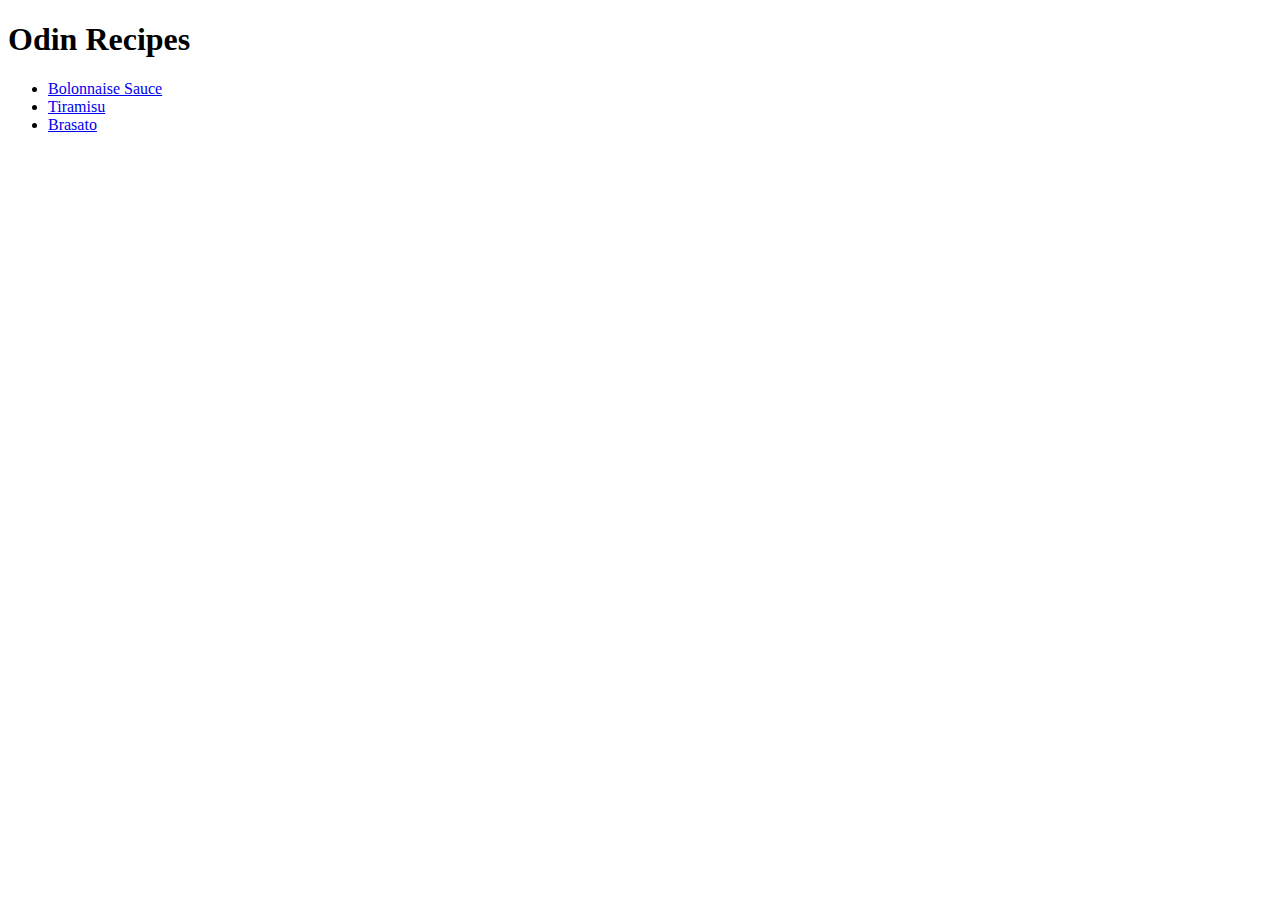
<file: index.html>
<!DOCTYPE html>
<html lang="en">
<head>
    <meta charset="UTF-8">
    <meta http-equiv="X-UA-Compatible" content="IE=edge">
    <meta name="viewport" content="width=device-width, initial-scale=1.0">
    <title>Odin Recipes</title>
</head>
<body>
    <h1>Odin Recipes</h1>
    <ul>
    <li><a href="./recipes/sauce.html">Bolonnaise Sauce</a></li>
    <li><a href="./recipes/tiramisu.html">Tiramisu</a></li>
    <li><a href="./recipes/brasato.html">Brasato</a></li>
    </ul>
</body>
</html>
</file>
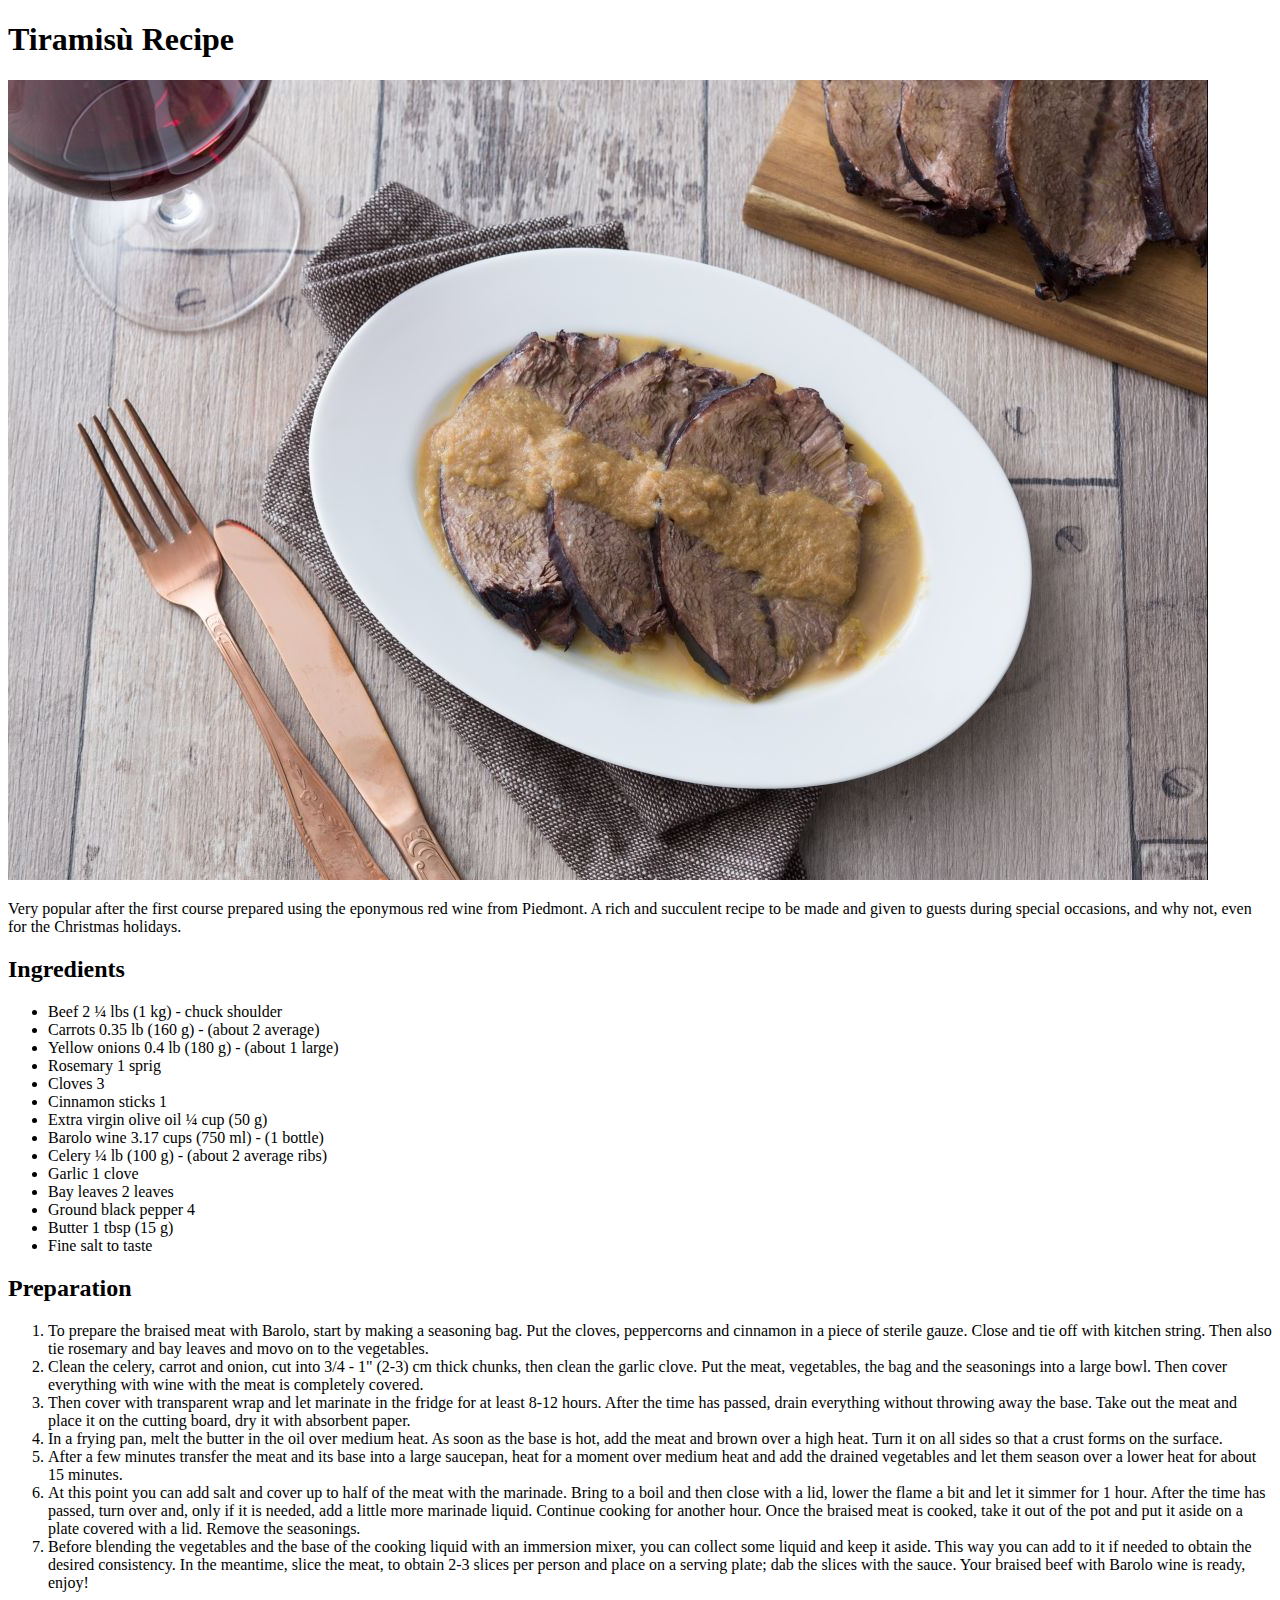
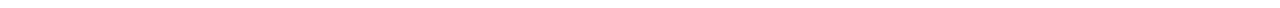
<file: recipes/brasato.html>
<!DOCTYPE html>
<html lang="en">
<head>
    <meta charset="UTF-8">
    <meta http-equiv="X-UA-Compatible" content="IE=edge">
    <meta name="viewport" content="width=device-width, initial-scale=1.0">
    <title>Brasato</title>
</head>
<body>
    <h1>Tiramisù Recipe</h1>
    <img src="../images/brasato.jpeg">
    <p>Very popular after the first course prepared using the eponymous red wine from Piedmont. A rich and succulent recipe to be made and given to guests during special occasions, and why not, even for the Christmas holidays. </p>
    <h2>Ingredients</h2>
    <ul>
        <li>Beef 2 ¼ lbs (1 kg) - chuck shoulder</li> 
        <li>Carrots 0.35 lb (160 g) - (about 2 average)</li>    
        <li>Yellow onions 0.4 lb (180 g) - (about 1 large)</li> 
        <li>Rosemary 1 sprig</li> 
        <li>Cloves 3</li>
        <li>Cinnamon sticks 1</li> 
        <li>Extra virgin olive oil ¼ cup (50 g)</li>
        <li>Barolo wine 3.17 cups (750 ml) - (1 bottle)</li>
        <li>Celery ¼ lb (100 g) - (about 2 average ribs)</li>
        <li>Garlic 1 clove</li>
        <li>Bay leaves 2 leaves</li>
        <li>Ground black pepper 4</li>
        <li>Butter 1 tbsp (15 g)</li>
        <li>Fine salt to taste</li>
    </ul>
    <h2>Preparation</h2>
    <ol>
        <li>To prepare the braised meat with Barolo, start by making a seasoning bag. Put the cloves, peppercorns and cinnamon in a piece of sterile gauze. Close and tie off with kitchen string. Then also tie rosemary and bay leaves and movo on to the vegetables.</li>
        <li>Clean the celery, carrot and onion, cut into 3/4 - 1" (2-3) cm thick chunks, then clean the garlic clove. Put the meat, vegetables, the bag and the seasonings into a large bowl. Then cover everything with wine with the meat is completely covered.</li>
        <li>Then cover with transparent wrap and let marinate in the fridge for at least 8-12 hours. After the time has passed, drain everything without throwing away the base. Take out the meat and place it on the cutting board, dry it with absorbent paper.</li>
        <li>In a frying pan, melt the butter in the oil over medium heat. As soon as the base is hot, add the meat and brown over a high heat. Turn it on all sides so that a crust forms on the surface.        </li>
        <li>After a few minutes transfer the meat and its base into a large saucepan, heat for a moment over medium heat and add the drained vegetables and let them season over a lower heat for about 15 minutes. </li>
        <li>At this point you can add salt and cover up to half of the meat with the marinade. Bring to a boil and then close with a lid, lower the flame a bit and let it simmer for 1 hour. After the time has passed, turn over and, only if it is needed, add a little more marinade liquid. Continue cooking for another hour. Once the braised meat is cooked, take it out of the pot and put it aside on a plate covered with a lid. Remove the seasonings. </li>
        <li>Before blending the vegetables and the base of the cooking liquid with an immersion mixer, you can collect some liquid and keep it aside. This way you can add to it if needed to obtain the desired consistency. In the meantime, slice the meat, to obtain 2-3 slices per person and place on a serving plate; dab the slices with the sauce. Your braised beef with Barolo wine is ready, enjoy!</li>
    </ol>
</body>
</html>
</file>
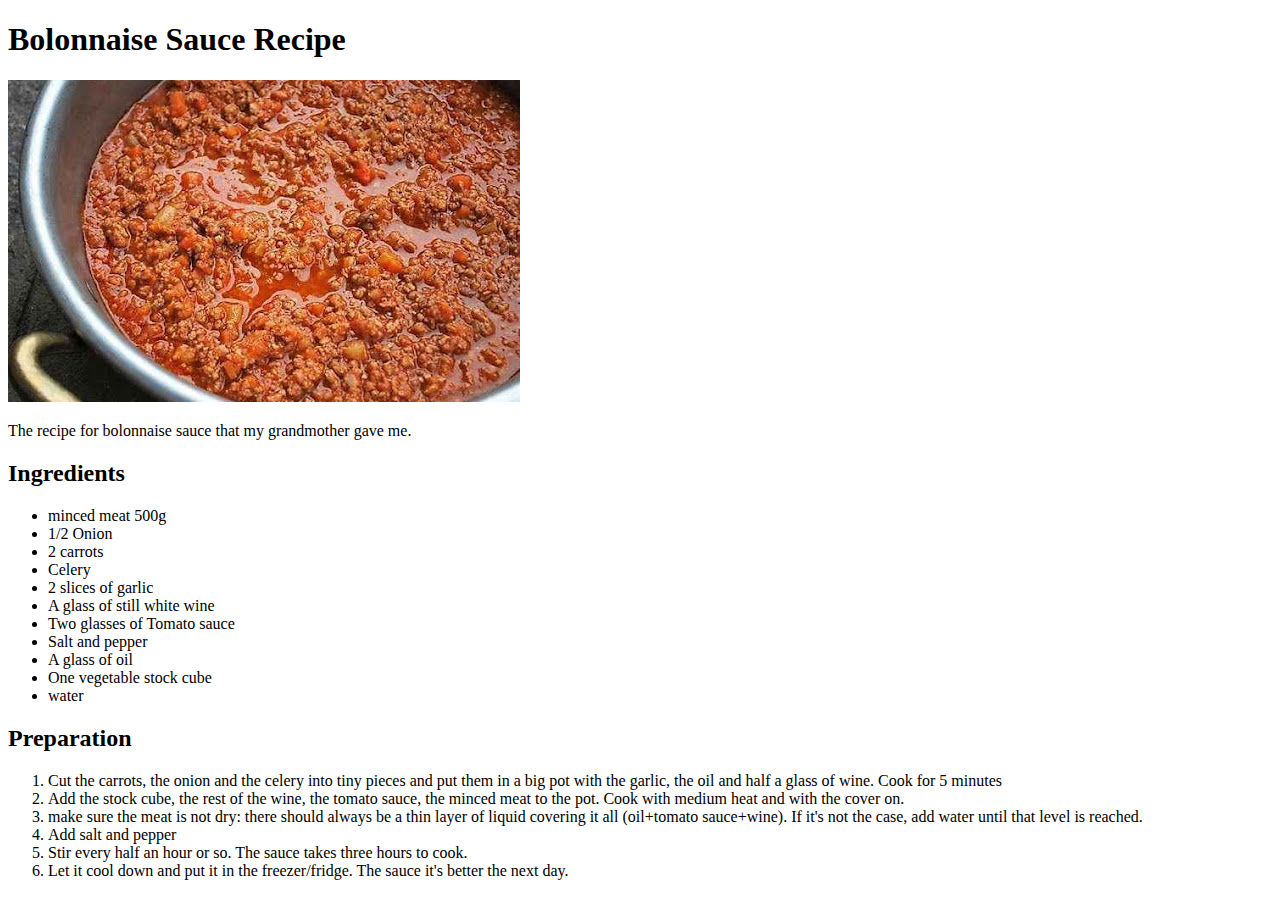
<file: recipes/sauce.html>
<!DOCTYPE html>
<html lang="en">
<head>
    <meta charset="UTF-8">
    <meta http-equiv="X-UA-Compatible" content="IE=edge">
    <meta name="viewport" content="width=device-width, initial-scale=1.0">
    <title>Bolonnaise Sauce Recipe</title>
</head>
<body>
    <h1>Bolonnaise Sauce Recipe</h1>
    <img src="../images/bolsauce.jpeg">
    <p>The recipe for bolonnaise sauce that my grandmother gave me. </p>
    <h2>Ingredients</h2>
    <ul>
        <li>minced meat 500g</li> 
        <li>1/2 Onion</li>    
        <li>2 carrots</li> 
        <li>Celery</li> 
        <li>2 slices of garlic</li>
        <li>A glass of still white wine</li> 
        <li>Two glasses of Tomato sauce</li> 
        <li>Salt and pepper</li>  
        <li>A glass of oil</li> 
        <li>One vegetable stock cube</li> 
        <li>water</li> 
    </ul>
    <h2>Preparation</h2>
    <ol>
        <li>Cut the carrots, the onion and the celery into tiny pieces and put them in a big pot with the garlic, the oil and half a glass of wine. Cook for 5 minutes</li>
        <li>Add the stock cube, the rest of the wine, the tomato sauce, the minced meat to the pot. Cook with medium heat and with the cover on. </li>
        <li>make sure the meat is not dry: there should always be a thin layer of liquid covering it all (oil+tomato sauce+wine). If it's not the case, add water until that level is reached.</li>
        <li>Add salt and pepper</li>
        <li>Stir every half an hour or so. The sauce takes three hours to cook.</li>
        <li>Let it cool down and put it in the freezer/fridge. The sauce it's better the next day. </li>
    </ol>
</body>
</html>
</file>
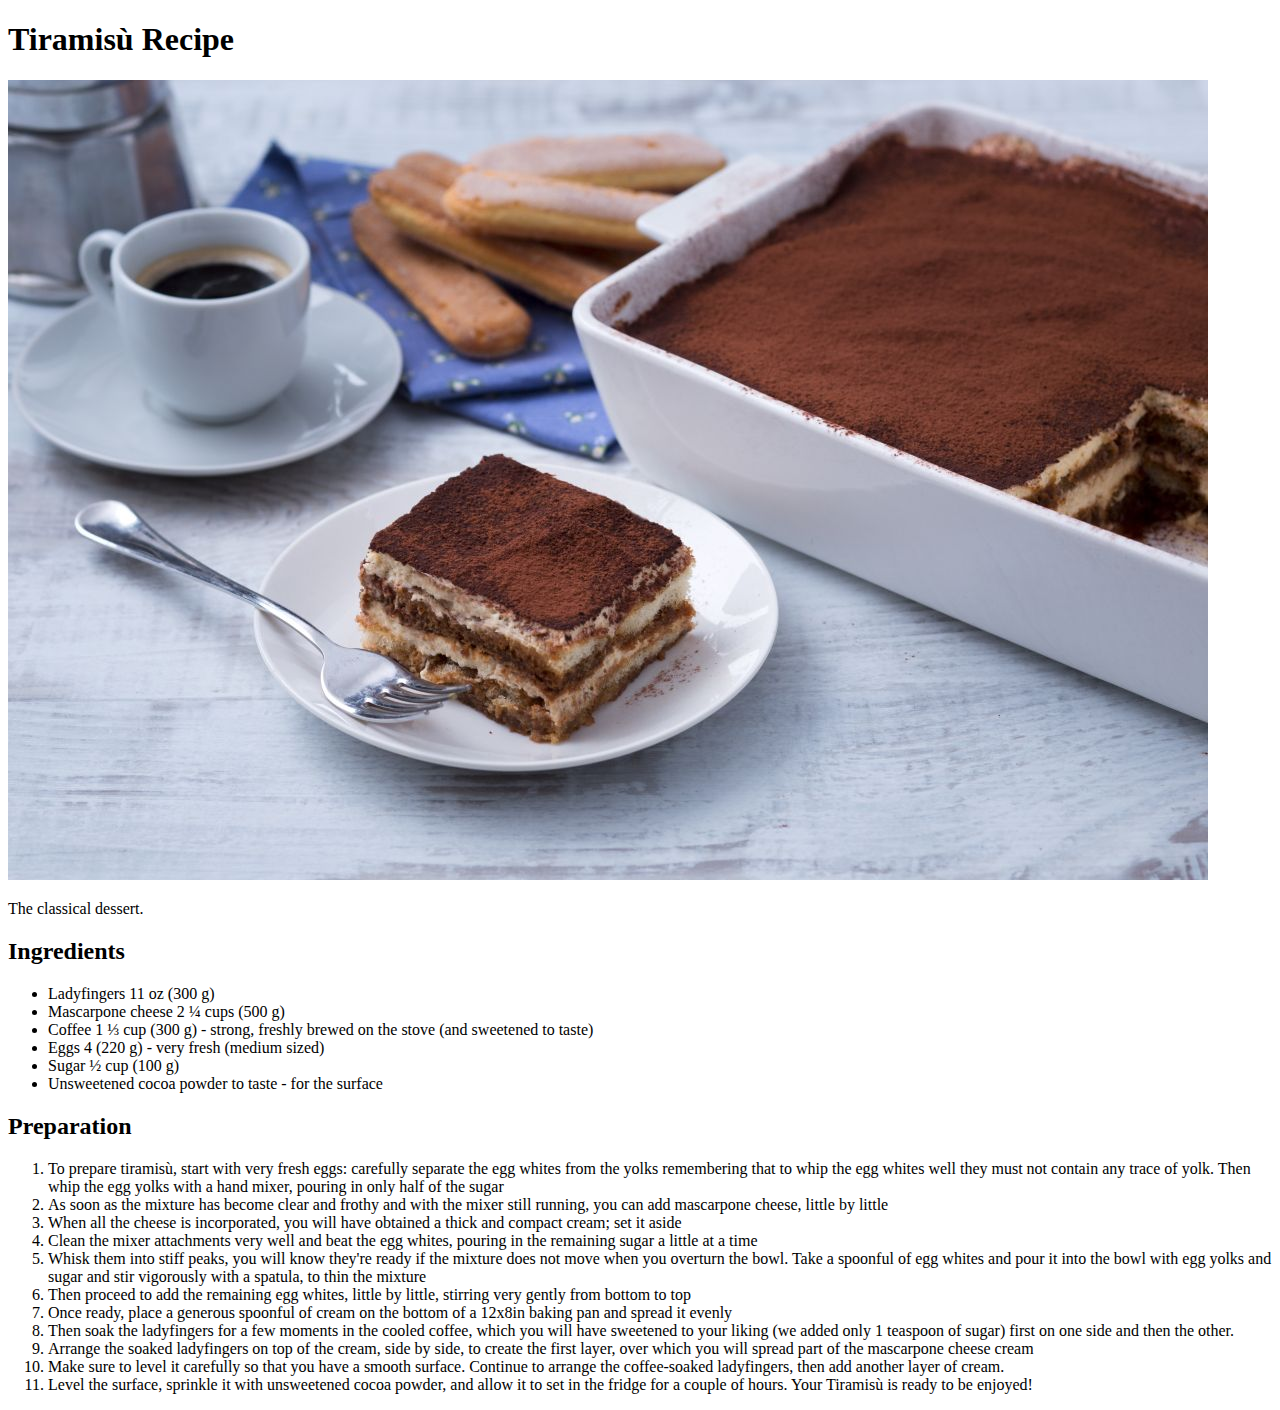
<file: recipes/tiramisu.html>
<!DOCTYPE html>
<html lang="en">
<head>
    <meta charset="UTF-8">
    <meta http-equiv="X-UA-Compatible" content="IE=edge">
    <meta name="viewport" content="width=device-width, initial-scale=1.0">
    <title>Document</title>
</head>
<body>
    <h1>Tiramisù Recipe</h1>
    <img src="../images/tiramisu.jpeg">
    <p>The classical dessert. </p>
    <h2>Ingredients</h2>
    <ul>
        <li>Ladyfingers 11 oz (300 g)</li> 
        <li>Mascarpone cheese 2 ¼ cups (500 g)</li>    
        <li>Coffee 1 ⅓ cup (300 g) - strong, freshly brewed on the stove (and sweetened to taste)</li> 
        <li>Eggs 4 (220 g) - very fresh (medium sized)</li> 
        <li>Sugar ½ cup (100 g)</li>
        <li>Unsweetened cocoa powder to taste - for the surface</li> 
    </ul>
    <h2>Preparation</h2>
    <ol>
        <li>To prepare tiramisù, start with very fresh eggs: carefully separate the egg whites from the yolks remembering that to whip the egg whites well they must not contain any trace of yolk. Then whip the egg yolks with a hand mixer, pouring in only half of the sugar</li>
        <li>As soon as the mixture has become clear and frothy and with the mixer still running, you can add mascarpone cheese, little by little </li>
        <li>When all the cheese is incorporated, you will have obtained a thick and compact cream; set it aside</li>
        <li>Clean the mixer attachments very well and beat the egg whites, pouring in the remaining sugar a little at a time</li>
        <li>Whisk them into stiff peaks, you will know they're ready if the mixture does not move when you overturn the bowl. Take a spoonful of egg whites and pour it into the bowl with egg yolks and sugar and stir vigorously with a spatula, to thin the mixture</li>
        <li>Then proceed to add the remaining egg whites, little by little, stirring very gently from bottom to top</li>
        <li>Once ready, place a generous spoonful of cream on the bottom of a 12x8in baking pan and spread it evenly</li>
        <li>Then soak the ladyfingers for a few moments in the cooled coffee, which you will have sweetened to your liking (we added only 1 teaspoon of sugar) first on one side and then the other.</li>
        <li>Arrange the soaked ladyfingers on top of the cream, side by side, to create the first layer, over which you will spread part of the mascarpone cheese cream</li>
        <li>Make sure to level it carefully so that you have a smooth surface. Continue to arrange the coffee-soaked ladyfingers, then add another layer of cream.</li>
        <li>Level the surface, sprinkle it with unsweetened cocoa powder, and allow it to set in the fridge for a couple of hours. Your Tiramisù is ready to be enjoyed!

        </li>
    </ol>
</body>
</html>
</file>
